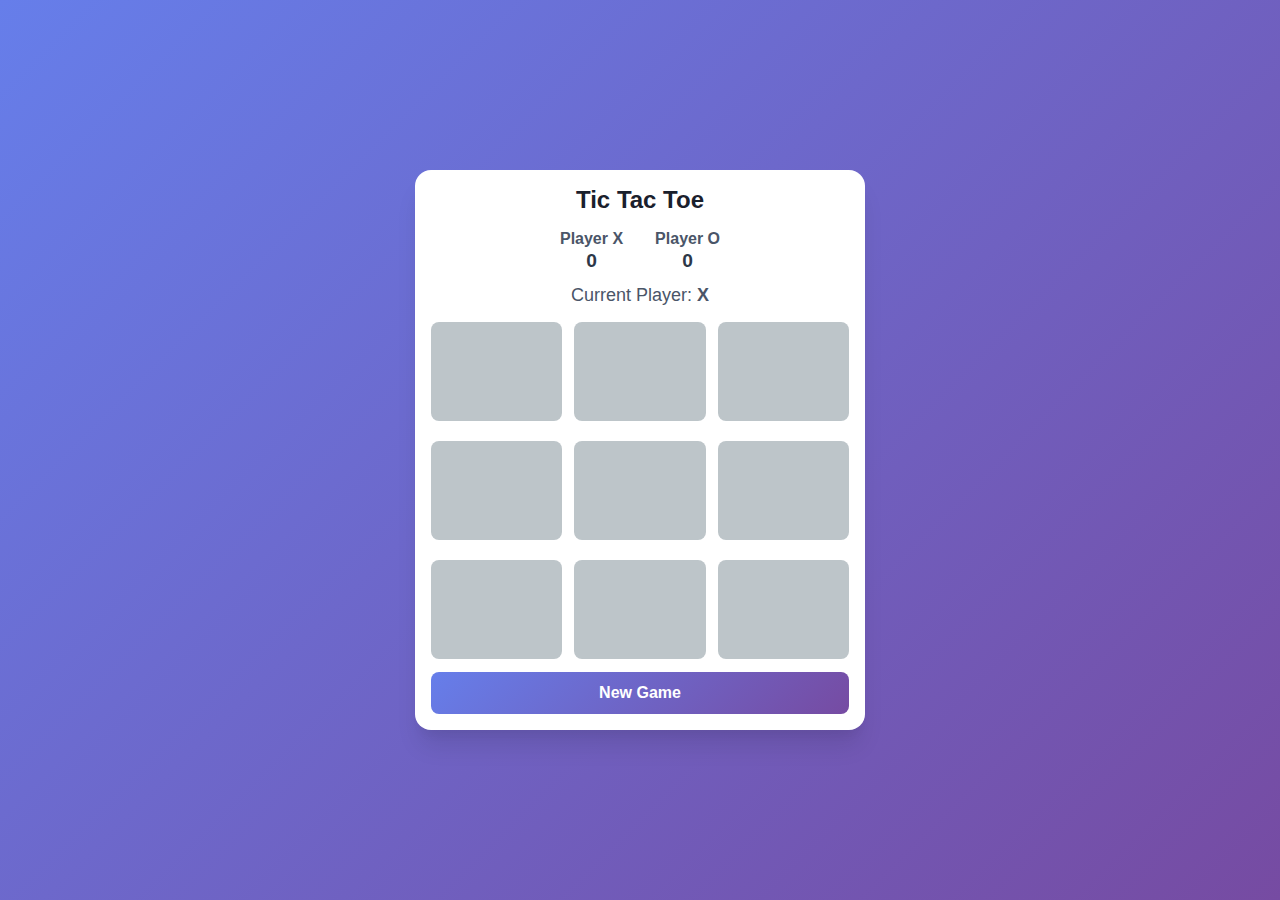
<file: index.html>
<!DOCTYPE html>
<html lang="en">
<head>
    <meta charset="UTF-8">
    <meta name="viewport" content="width=device-width, initial-scale=1.0">
    <title>Tic Tac Toe</title>
    <link rel="stylesheet" href="style.css">
</head>
<body>
    <div class="container">
        <div class="game-info">
            <h1>Tic Tac Toe</h1>
            <div class="scores">
                <div class="score">
                    <span class="player">Player X</span>
                    <span class="points">0</span>
                </div>
                <div class="score">
                    <span class="player">Player O</span>
                    <span class="points opoints">0</span>
                </div>
            </div>
            <div class="status">Current Player: <span class="statu">X</span>  </div>
        </div>

        <div class="board">
            <div class="cell" data-index="0" id="item1"  ></div>
            <div class="cell" data-index="1" id="item2"></div>
            <div class="cell" data-index="2" id="item3"></div>

            <div class="cell" data-index="3" id="item4"></div>
            <div class="cell" data-index="4" id="item5"></div>
            <div class="cell" data-index="5" id="item6"></div>

            <div class="cell" data-index="6" id = "item7"></div>
            <div class="cell" data-index="7" id = "item8"></div>
            <div class="cell" data-index="8" id= "item9"></div>
        </div>

        <button class="reset-button">New Game</button>
    </div>
    <script src="main.js"></script>
</body>
</html>
</file>
<file: style.css>
* {
    margin: 0;
    padding: 0;
    box-sizing: border-box;
}

body {
    font-family: -apple-system, BlinkMacSystemFont, "Segoe UI", Roboto, Oxygen-Sans, Ubuntu, Cantarell, sans-serif;
    min-height: 100vh;
    background: linear-gradient(135deg, #667eea 0%, #764ba2 100%);
    display: flex;
    align-items: center;
    justify-content: center;
    padding: 1rem;
}

.container {
    background: white;
    border-radius: 1rem;
    padding: 1rem;
    box-shadow: 0 20px 25px -5px rgba(0, 0, 0, 0.1), 0 10px 10px -5px rgba(0, 0, 0, 0.04);
    max-width: 450px;
    width: 100%;
    /* height: 5%; */
}

.game-info {
    text-align: center;
    margin-bottom: 1rem;
}

h1 {
    color: #1a202c;
    font-size: 1.5rem;
    margin-bottom: 1rem;
}

.scores {
    display: flex;
    justify-content: center;
    gap: 0rem 2rem;
    margin-bottom: .1rem;
}

.score {
    display: flex;
    flex-direction: column;
    align-items: center;
}

.player {
    font-size: 1rem;
    font-weight: 600;
    color: #4a5568;
    margin-bottom: .1rem;
}

.points {
    font-size: 1.2rem;
    font-weight: bold;
    color: #2d3748;
    margin-bottom: .3rem;
}

.status {
    font-size: 1.125rem;
    color: #4a5568;
    margin-top: .5rem;
}

.statu{
    font-weight: bold;
}

.board {
    display: grid;
    grid-template-columns: repeat(3, 1fr);
    gap: 0.75rem;
    margin-bottom: .3rem;
}

.cell {
    background: #bdc5c9;
    aspect-ratio: 1;
    border-radius: 0.5rem;
    display: flex;
    align-items: center;
    justify-content: center;
    font-size: 2rem;
    font-weight: bold;
    cursor: pointer;
    transition: background-color 0.2s;
    position: relative;
    width: 100%;
    height: 6.2rem;
    margin-bottom: 0.5rem;
}

.cell:hover {
    background: #acb9c5;
}

.x{
    color: #4c51bf;
    /* font-size: 300px; */
}

.o{
    color: #9f7aea;
}

.element.x::before,
.element.x::after {
    content: '';
    position: absolute;
    width: 80%;
    height: 3px;
    background: currentColor;
    border-radius: 2px;
} 

.element.x::before {
    transform: rotate(45deg);
}

.element.x::after {
    transform: rotate(-45deg);
}

.element.o::before {
    content: '';
    position: absolute;
    width: 45%;
    height: 55%;
    border: 3px solid currentColor;
    border-radius: 50%;
}

.reset-button {
    width: 100%;
    padding: 0.75rem;
    background: linear-gradient(135deg, #667eea 0%, #764ba2 100%);
    color: white;
    border: none;
    border-radius: 0.5rem;
    font-size: 1rem;
    font-weight: 600;
    cursor: pointer;
    transition: opacity 0.2s;
} 

.reset-button:hover {
    opacity: 0.9;
}

@keyframes pop-in {
    0% {
        transform: scale(0);
        opacity: 0;
    }
    70% {
        transform: scale(1.1);
    }
    100% {
        transform: scale(1);
        opacity: 1;
    }
}

.element.x::before,
.element.x::after,
.element.o::before {
    animation: pop-in 0.3s cubic-bezier(0.68, -0.55, 0.265, 1.55) forwards;
}
</file>
